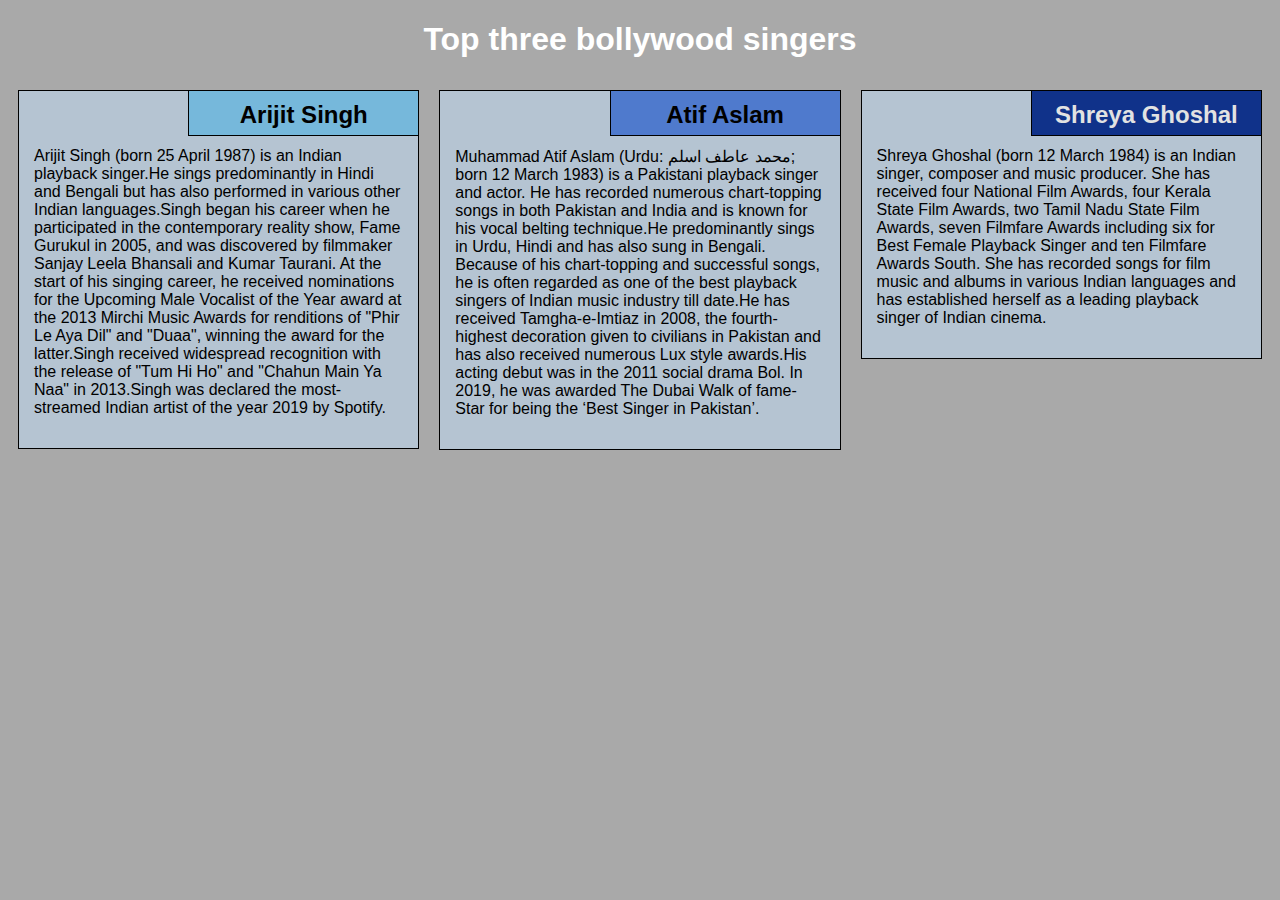
<file: mod2_solution/index.html>
<!DOCTYPE html>
<html lang="en">

<head>
    <meta charset="utf-8">
    <meta name="viewport" content="width=device-width, initial-scale=1">
    <title>Assignment Solution for Module 2</title>
    <link rel="stylesheet" href="style.css">
</head>

<body>
    <h1>Top three bollywood singers</h1>
    <div class="row">
        <div class="col-lg-4 col-md-6 col-sm-12">
            <section class="singer1">
                <h2>Arijit Singh</h2>
                <p>
                    Arijit Singh (born 25 April 1987) is an Indian playback singer.He sings predominantly in Hindi and Bengali but has also performed in various other Indian languages.Singh began his career when he participated in the contemporary reality show, Fame Gurukul in 2005, and was discovered by filmmaker Sanjay Leela Bhansali and Kumar Taurani. At the start of his singing career, he received nominations for the Upcoming Male Vocalist of the Year award at the 2013 Mirchi Music Awards for renditions of "Phir Le Aya Dil" and "Duaa", winning the award for the latter.Singh received widespread recognition with the release of "Tum Hi Ho" and "Chahun Main Ya Naa" in 2013.Singh was declared the most-streamed Indian artist of the year 2019 by Spotify.
                </p>
            </section>
        </div>
        <div class="col-lg-4 col-md-6 col-sm-12">
            <section class="singer2">
                <h2>Atif Aslam</h2>
                <p>
                   Muhammad Atif Aslam (Urdu: محمد عاطف اسلم; born 12 March 1983) is a Pakistani playback singer and actor. He has recorded numerous chart-topping songs in both Pakistan and India and is known for his vocal belting technique.He predominantly sings in Urdu, Hindi and has also sung in Bengali. Because of his chart-topping and successful songs, he is often regarded as one of the best playback singers of Indian music industry till date.He has received Tamgha-e-Imtiaz in 2008, the fourth-highest decoration given to civilians in Pakistan and has also received numerous Lux style awards.His acting debut was in the 2011 social drama Bol. In 2019, he was awarded The Dubai Walk of fame-Star for being the ‘Best Singer in Pakistan’.
                </p>
            </section>
        </div>
        <div class="col-lg-4 col-md-12 col-sm-12">
            <section class="singer3">
                <h2>Shreya Ghoshal</h2>
                <p>
                    Shreya Ghoshal (born 12 March 1984) is an Indian singer, composer and music producer. She has received four National Film Awards, four Kerala State Film Awards, two Tamil Nadu State Film Awards, seven Filmfare Awards including six for Best Female Playback Singer and ten Filmfare Awards South. She has recorded songs for film music and albums in various Indian languages and has established herself as a leading playback singer of Indian cinema.
                </p>
            </section>
        </div>
    </div>
</file>
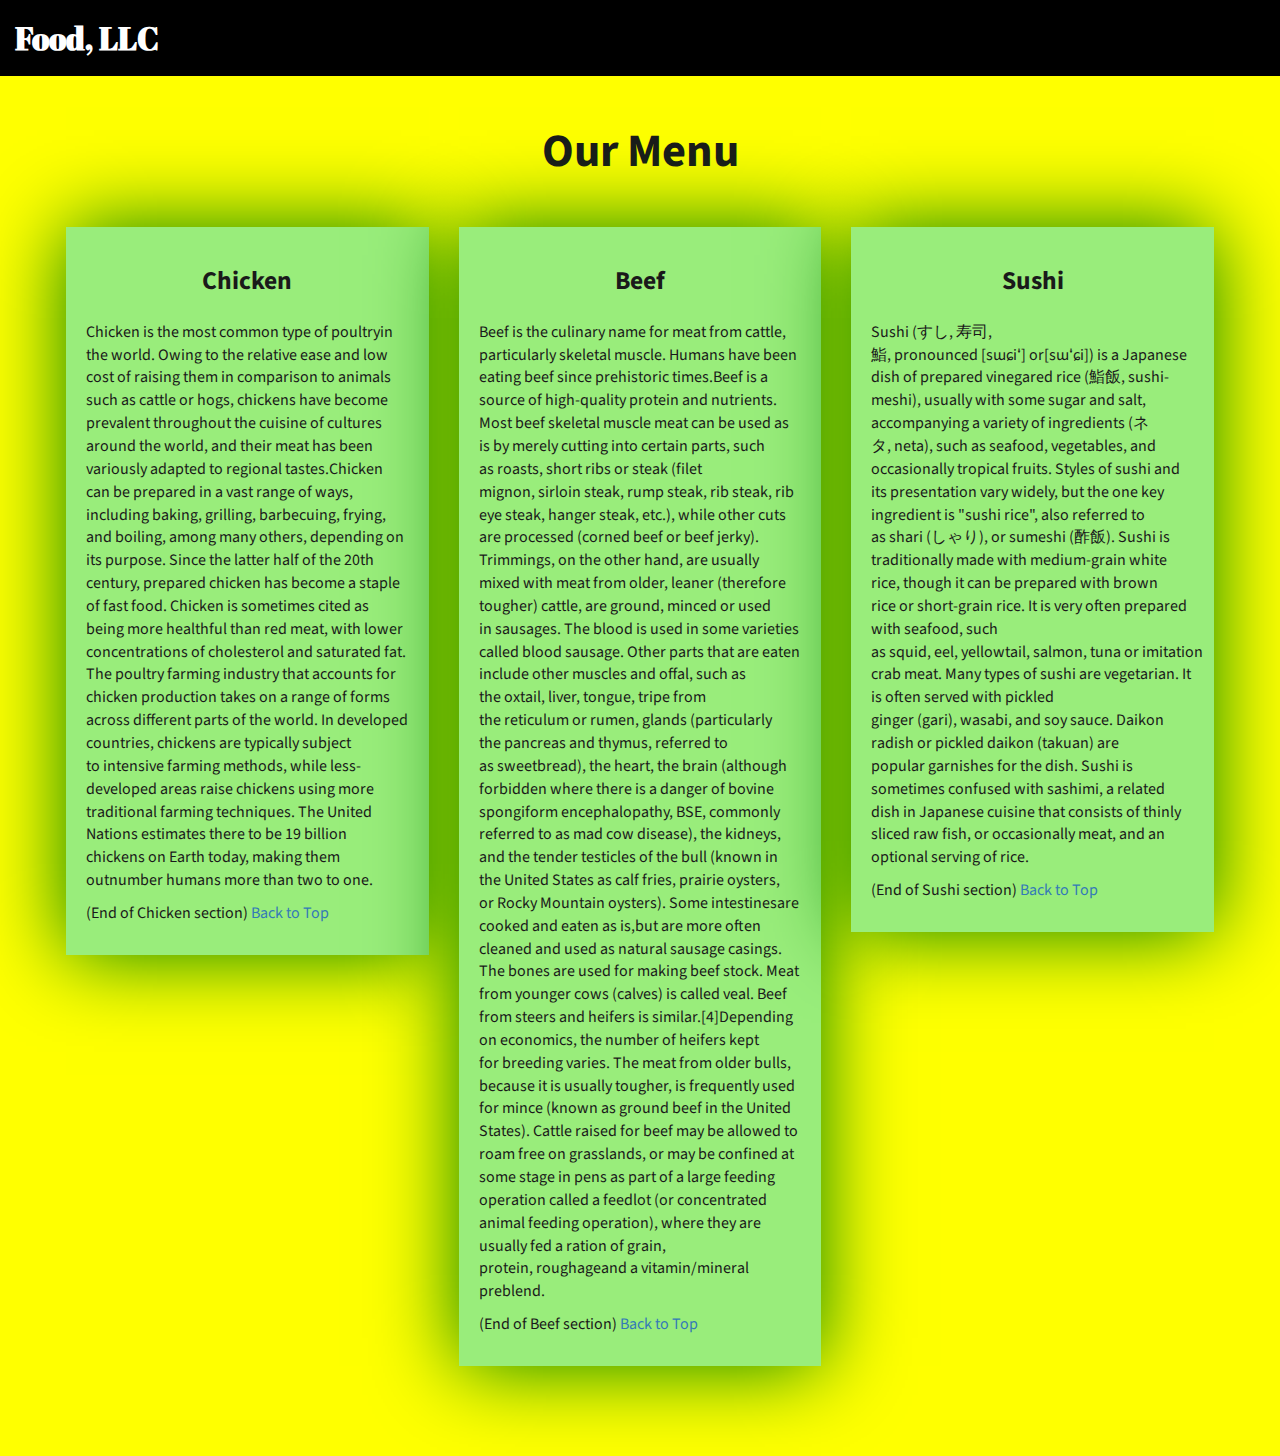
<file: mod3_solution/index.html>
<!DOCTYPE html>
<html lang="zxx">

<head>
    <meta charset="utf-8">
    <meta http-equiv="X-UA-Compatible" content="IE=edge">
    <meta name="viewport" content="width=device-width, initial-scale=1">
    <title>Assignment Solution for Module 3</title>
    <link rel="stylesheet" href="css/bootstrap.min.css">
    <link rel="stylesheet" href="css/styles.css">
    <link href="https://fonts.googleapis.com/css?family=Source+Sans+Pro" rel="stylesheet">
    <link href="https://fonts.googleapis.com/css?family=Abril+Fatface" rel="stylesheet">

    <!-- HTML5 shim and Respond.js for IE8 support of HTML5 elements and media queries -->
    <!-- WARNING: Respond.js doesn't work if you view the page via file:// -->
    <!--[if lt IE 9]>
      <script src="https://oss.maxcdn.com/html5shiv/3.7.2/html5shiv.min.js"></script>
      <script src="https://oss.maxcdn.com/respond/1.4.2/respond.min.js"></script>
    <![endif]-->
</head>

<body>
    <header>
        <nav id="header-nav" class="navbar navbar-default">
            <div class="container-fluid">
                <div class="navbar-header">
                    <div class="navbar-brand">
                        <a href="index.html"><h1>Food, LLC</h1></a>
                    </div>

                    <button type="button" class="navbar-toggle collapsed visible-xs" data-toggle="collapse" data-target="#collapsable-nav" aria-expanded="false">
                        <span class="sr-only">Toggle navigation</span>
                        <span class="icon-bar"></span>
                        <span class="icon-bar"></span>
                        <span class="icon-bar"></span>
                    </button>
                </div>

                <div id="collapsable-nav" class="collapse navbar-collapse">
                    <ul id="nav-list" class="nav navbar-nav navbar-right visible-xs text-center">
                        <li>
                            <a href="#chicken-tile"><br class="hidden-xs"> Chicken</a>
                        </li>
                        <li>
                            <a href="#beef-tile"><br class="hidden-xs"> Beef</a>
                        </li>
                        <li>
                            <a href="#sushi-tile"><br class="hidden-xs"> Sushi</a>
                        </li>
                    </ul>
                </div>
            </div>
        </nav>
    </header>

    <div id="main-content" class="container">
        <h2 id="top-heading" class="text-center">Our Menu</h2>
        <div id="home-tiles" class="row">
            <div class="col-md-4 col-sm-6 col-xs-12">
                <div id="chicken-tile">
                    <section>
                        <h3 class="text-center">Chicken</h3>
                        <p>
                          Chicken is the most common type of poultryin the world. Owing to the relative ease and low cost of raising them in comparison to animals such as cattle or hogs, chickens have become prevalent throughout the cuisine of cultures around the world, and their meat has been variously adapted to regional tastes.Chicken can be prepared in a vast range of ways, including baking, grilling, barbecuing, frying, and boiling, among many others, depending on its purpose. Since the latter half of the 20th century, prepared chicken has become a staple of fast food. Chicken is sometimes cited as being more healthful than red meat, with lower concentrations of cholesterol and saturated fat.

The poultry farming industry that accounts for chicken production takes on a range of forms across different parts of the world. In developed countries, chickens are typically subject to intensive farming methods, while less-developed areas raise chickens using more traditional farming techniques. The United Nations estimates there to be 19 billion chickens on Earth today, making them outnumber humans more than two to one.



                        </p>
                        <p>
                            (End of Chicken section) <a href="#top-heading">Back to Top</a>
                        </p>
                    </section>
                </div>
            </div>
            <div class="col-md-4 col-sm-6 col-xs-12">
                <div id="beef-tile">
                    <section>
                        <h3 class="text-center">Beef</h3>
                        <p>
                            Beef is the culinary name for meat from cattle, particularly skeletal muscle. Humans have been eating beef since prehistoric times.Beef is a source of high-quality protein and nutrients.

Most beef skeletal muscle meat can be used as is by merely cutting into certain parts, such as roasts, short ribs or steak (filet mignon, sirloin steak, rump steak, rib steak, rib eye steak, hanger steak, etc.), while other cuts are processed (corned beef or beef jerky). Trimmings, on the other hand, are usually mixed with meat from older, leaner (therefore tougher) cattle, are ground, minced or used in sausages. The blood is used in some varieties called blood sausage. Other parts that are eaten include other muscles and offal, such as the oxtail, liver, tongue, tripe from the reticulum or rumen, glands (particularly the pancreas and thymus, referred to as sweetbread), the heart, the brain (although forbidden where there is a danger of bovine spongiform encephalopathy, BSE, commonly referred to as mad cow disease), the kidneys, and the tender testicles of the bull (known in the United States as calf fries, prairie oysters, or Rocky Mountain oysters). Some intestinesare cooked and eaten as is,but are more often cleaned and used as natural sausage casings. The bones are used for making beef stock. Meat from younger cows (calves) is called veal.

Beef from steers and heifers is similar.[4]Depending on economics, the number of heifers kept for breeding varies. The meat from older bulls, because it is usually tougher, is frequently used for mince (known as ground beef in the United States). Cattle raised for beef may be allowed to roam free on grasslands, or may be confined at some stage in pens as part of a large feeding operation called a feedlot (or concentrated animal feeding operation), where they are usually fed a ration of grain, protein, roughageand a vitamin/mineral preblend.


                        </p>
                        <p>
                            (End of Beef section) <a href="#top-heading">Back to Top</a>
                        </p>
                    </section>
                </div>
            </div>
            <!-- <div class="clearfix visible-md-block"></div> -->
            <div class="col-md-4 col-sm-12 col-xs-12">
                <div id="sushi-tile">
                    <section>
                        <h3 class="text-center">Sushi</h3>
                        <p>
                             Sushi (すし, 寿司, 鮨, pronounced [sɯɕiꜜ] or[sɯꜜɕi]) is a Japanese dish of prepared vinegared rice (鮨飯, sushi-meshi), usually with some sugar and salt, accompanying a variety of ingredients (ネタ, neta), such as seafood, vegetables, and occasionally tropical fruits. Styles of sushi and its presentation vary widely, but the one key ingredient is "sushi rice", also referred to as shari (しゃり), or sumeshi (酢飯).

Sushi is traditionally made with medium-grain white rice, though it can be prepared with brown rice or short-grain rice. It is very often prepared with seafood, such as squid, eel, yellowtail, salmon, tuna or imitation crab meat. Many types of sushi are vegetarian. It is often served with pickled ginger (gari), wasabi, and soy sauce. Daikon radish or pickled daikon (takuan) are popular garnishes for the dish.

Sushi is sometimes confused with sashimi, a related dish in Japanese cuisine that consists of thinly sliced raw fish, or occasionally meat, and an optional serving of rice.


    
                        </p>
                        <p>
                            (End of Sushi section) <a href="#top-heading">Back to Top</a>
                        </p>
                    </section>
                </div>
            </div>
            <!-- <div class="clearfix visible-lg-block"></div> -->
        </div>
    </div>
    <div class="clearfix visible-lg-block"></div>


    <!-- jQuery (Bootstrap JS plugins depend on it) -->
    <script src="js/jquery-3.1.1.min.js"></script>
    <script src="js/bootstrap.min.js"></script>
    <!-- <script src="js/script.js"></script> -->

</body>

</html>
</file>
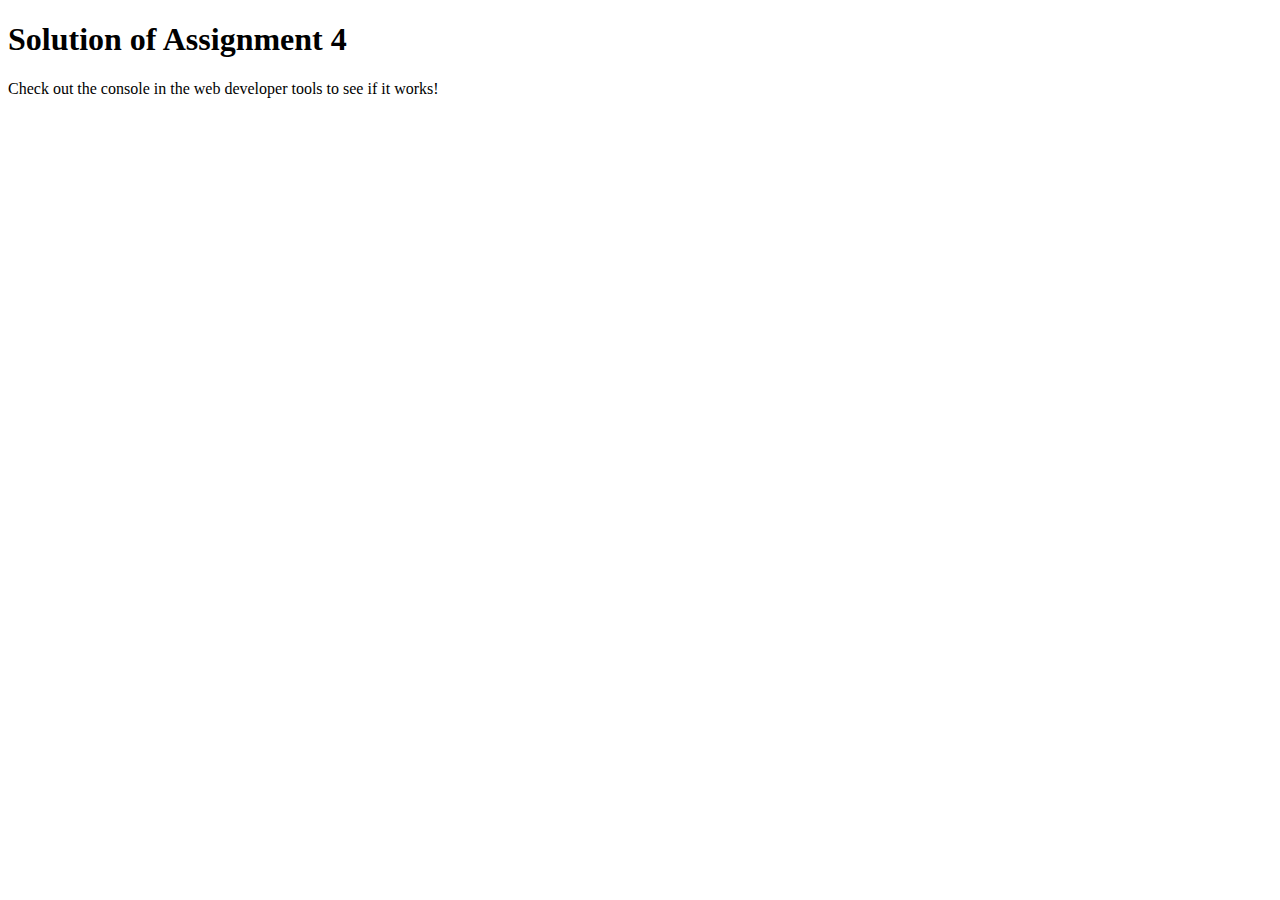
<file: mod4_solution/index.html>
<!DOCTYPE html>
<html>

<head>
    <meta charset="utf-8">
    <title>Assignment Solution for Module 4</title>
    <script src="SpeakHello.js"></script>
    <script src="SpeakGoodBye.js"></script>
    <script src="script.js"></script>
</head>

<body>
    <h1>Solution of Assignment 4</h1>
    <p>Check out the console in the web developer tools to see if it works!</p>
</body>

</html>
</file>
<file: mod2_solution/style.css>
*{
    box-sizing: border-box;
    font-family: Helvetica;
}

body {
    background-color: #A9A9A9;
}

h1 {
    text-align: center;
    color: white;
}

section {
    border: 1px solid black;
    background-color: #b5c4d2;
    margin: 10px;
}

section>h2 {
    float: right;
    border-bottom: 1px solid black;
    border-left: 1px solid black;
    margin: 0;
    width: 230px;
    text-align: center;
    font-style: Times;
    font-size: 24px;
    font-weight: bold;
    height: 45px;
    padding-top: 10px;
}

section.singer1>h2 {
    background-color: #76b8db;
}

section.singer2>h2 {
    background-color: #4f7acd;
}

section.singer3>h2 {
    color: #e2e2e2;
    background-color: #10328a;
}

section>p {
    padding: 40px 15px 15px 15px;
}

.row {
    width: 100%;
}


/* Desktop view options */

@media (min-width: 992px) {
    .col-lg-1, .col-lg-2, .col-lg-3, .col-lg-4, .col-lg-5, .col-lg-6, .col-lg-7, .col-lg-8, .col-lg-9, .col-lg-10, .col-lg-11, .col-lg-12 {
        float: left;
    }
    .col-lg-1 {
        width: 8.33%;
    }
    .col-lg-2 {
        width: 16.66%;
    }
    .col-lg-3 {
        width: 25%;
    }
    .col-lg-4 {
        width: 33.33%;
    }
    .col-lg-5 {
        width: 41.66%;
    }
    .col-lg-6 {
        width: 50%;
    }
    .col-lg-7 {
        width: 58.33%;
    }
    .col-lg-8 {
        width: 66.66%;
    }
    .col-lg-9 {
        width: 74.99%;
    }
    .col-lg-10 {
        width: 83.33%;
    }
    .col-lg-11 {
        width: 91.66%;
    }
    .col-lg-12 {
        width: 100%;
    }
}


/* Tablet view options */

@media (min-width: 768px) and (max-width: 991px) {
    .col-md-1, .col-md-2, .col-md-3, .col-md-4, .col-md-5, .col-md-6, .col-md-7, .col-md-8, .col-md-9, .col-md-10, .col-md-11, .col-md-12 {
        float: left;
    }
    .col-md-1 {
        width: 8.33%;
    }
    .col-md-2 {
        width: 16.66%;
    }
    .col-md-3 {
        width: 25%;
    }
    .col-md-4 {
        width: 33.33%;
    }
    .col-md-5 {
        width: 41.66%;
    }
    .col-md-6 {
        width: 50%;
    }
    .col-md-7 {
        width: 58.33%;
    }
    .col-md-8 {
        width: 66.66%;
    }
    .col-md-9 {
        width: 74.99%;
    }
    .col-md-10 {
        width: 83.33%;
    }
    .col-md-11 {
        width: 91.66%;
    }
    .col-md-12 {
        width: 100%;
    }
}


/* Mobile view options */

@media (max-width: 767px) {
    .col-sm-1, .col-sm-2, .col-sm-3, .col-sm-4, .col-sm-5, .col-sm-6, .col-sm-7, .col-sm-8, .col-sm-9, .col-sm-10, .col-sm-11, .col-sm-12 {
        float: left;
    }
    .col-sm-1 {
        width: 8.33%;
    }
    .col-sm-2 {
        width: 16.66%;
    }
    .col-sm-3 {
        width: 25%;
    }
    .col-sm-4 {
        width: 33.33%;
    }
    .col-sm-5 {
        width: 41.66%;
    }
    .col-sm-6 {
        width: 50%;
    }
    .col-sm-7 {
        width: 58.33%;
    }
    .col-sm-8 {
        width: 66.66%;
    }
    .col-sm-9 {
        width: 74.99%;
    }
    .col-sm-10 {
        width: 83.33%;
    }
    .col-sm-11 {
        width: 91.66%;
    }
    .col-sm-12 {
        width: 100%;
    }
}
</file>
<file: mod3_solution/css/styles.css>
body {
    font-size: 16px;
    font-family: 'Source Sans Pro', sans-serif;
    color: #1a1a1a;
    background-color: yellow;
}


/** HEADER **/

#header-nav {
    background-color: black;
    border-radius: 0;
    border: 0;
}

#header-nav button {
    margin-top: 22px;
}

.navbar-default .navbar-toggle:focus, .navbar-default .navbar-toggle:hover {
    background-color: white;
}

.navbar-collapse {
    border-top: 0;
}

.navbar-brand, .navbar-nav li a {
    line-height: 76px;
    height: 76px;
    padding-top: 0;
}

.navbar-brand h1 {
    color: white;
    font-family: 'Abril Fatface', cursive;
    font-weight: bolder;
    font-size: 1.8em;
}

.navbar-brand a:hover {
    text-decoration: none;
    text-shadow: 1px 1px 1px grey;
}

#nav-list {
    background-color: white;
}

#nav-list a {
    /*text-align: center;*/
    font-weight: bolder;
    color: black;
    font-size: 1.2em;
}

#nav-list a:hover {
    color: yellow;
    background-color: green;
}

.navbar-header button.navbar-toggle, .navbar-header .icon-bar {
    border: 1px solid #7d1913;
}


/** END HEADER */


/** HOME PAGE **/

#main-content {
    width: 92%;
    margin-bottom: 30px;
}

#main-content h2 {
    font-size: 2.9em;
    font-weight: bold;
    margin-top: 30px;
    margin-bottom: 50px;
}

#main-content h3 {
    font-size: 1.6em;
    font-weight: bold;
    margin-bottom: 1em;
}

#chicken-tile, #beef-tile, #sushi-tile {
    width: 100%;
    padding: 20px;
    background-color: #99ed7b;
    margin-bottom: 60px;
    box-shadow: 0 0 80px green;
}


/** END HOME PAGE **/
</file>
